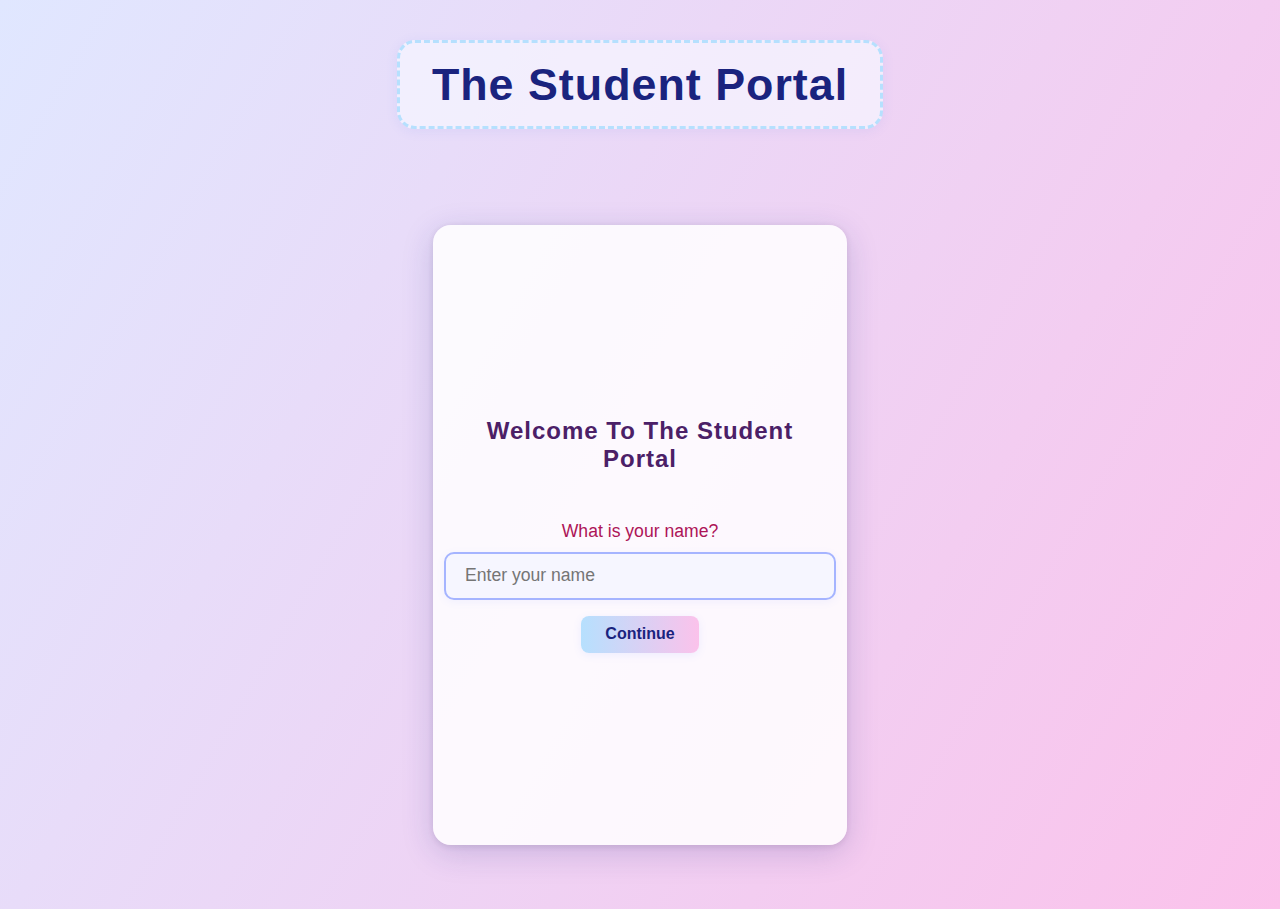
<file: html-boilerplate-app/index.html>
<!DOCTYPE html>
<html>
<head>
  <meta charset="utf-8">
  <meta name="viewport" content="width=device-width, initial-scale=1.0">
  <title>The Student Portal</title>
  <meta name="description" content="A simple HTML boilerplate for web development.">
  <meta name="keywords" content="HTML, boilerplate, web development">
  <meta name="author" content="Your Name">
  <link rel="stylesheet" href="style.css">
  <style>
    .page-title {
      text-align: center;
      margin-top: 2.5rem;
      margin-bottom: 2rem;
      font-size: 2.8rem; /* Increased from 2.2rem */
      color: #1a237e;
      letter-spacing: 1px;
      font-family: 'Trebuchet MS', 'Segoe UI', Arial, sans-serif;
      border: 3px dashed #b6e0fe;
      border-radius: 18px;
      padding: 1rem 2rem;
      background: rgba(246, 246, 255, 0.7);
      box-shadow: 0 2px 12px rgba(102, 126, 234, 0.10);
      display: inline-block;
    }
    .welcome-title {
      text-align: center;
      font-size: 1.5rem;
      color: #4B2067;
      margin-bottom: 1.5rem;
      font-weight: bold;
      letter-spacing: 1px;
    }
    .prompt-text {
      text-align: center;
      margin-top: 1.5rem;
      font-size: 1.1rem;
      color: #AD1457;
      font-weight: 500;
    }
  </style>
</head>
<body>
  <div style="text-align: center;">
    <h1 class="page-title">The Student Portal</h1>
  </div>
  <div class="center-box" id="centerBox">
    <div class="welcome-title">Welcome To The Student Portal</div>
    <div class="prompt-text">What is your name?</div>
    <form id="nameForm">
      <input type="text" id="studentName" placeholder="Enter your name" required>
      <button type="submit">Continue</button>
    </form>
  </div>
  <script>
    document.getElementById('nameForm').addEventListener('submit', function(e) {
      e.preventDefault();
      const name = document.getElementById('studentName').value.trim();
      const centerBox = document.getElementById('centerBox');
      centerBox.innerHTML = `<div class="welcome-title">Welcome ${name}!</div>`;
    });
  </script>
</body>
</html>
</file>
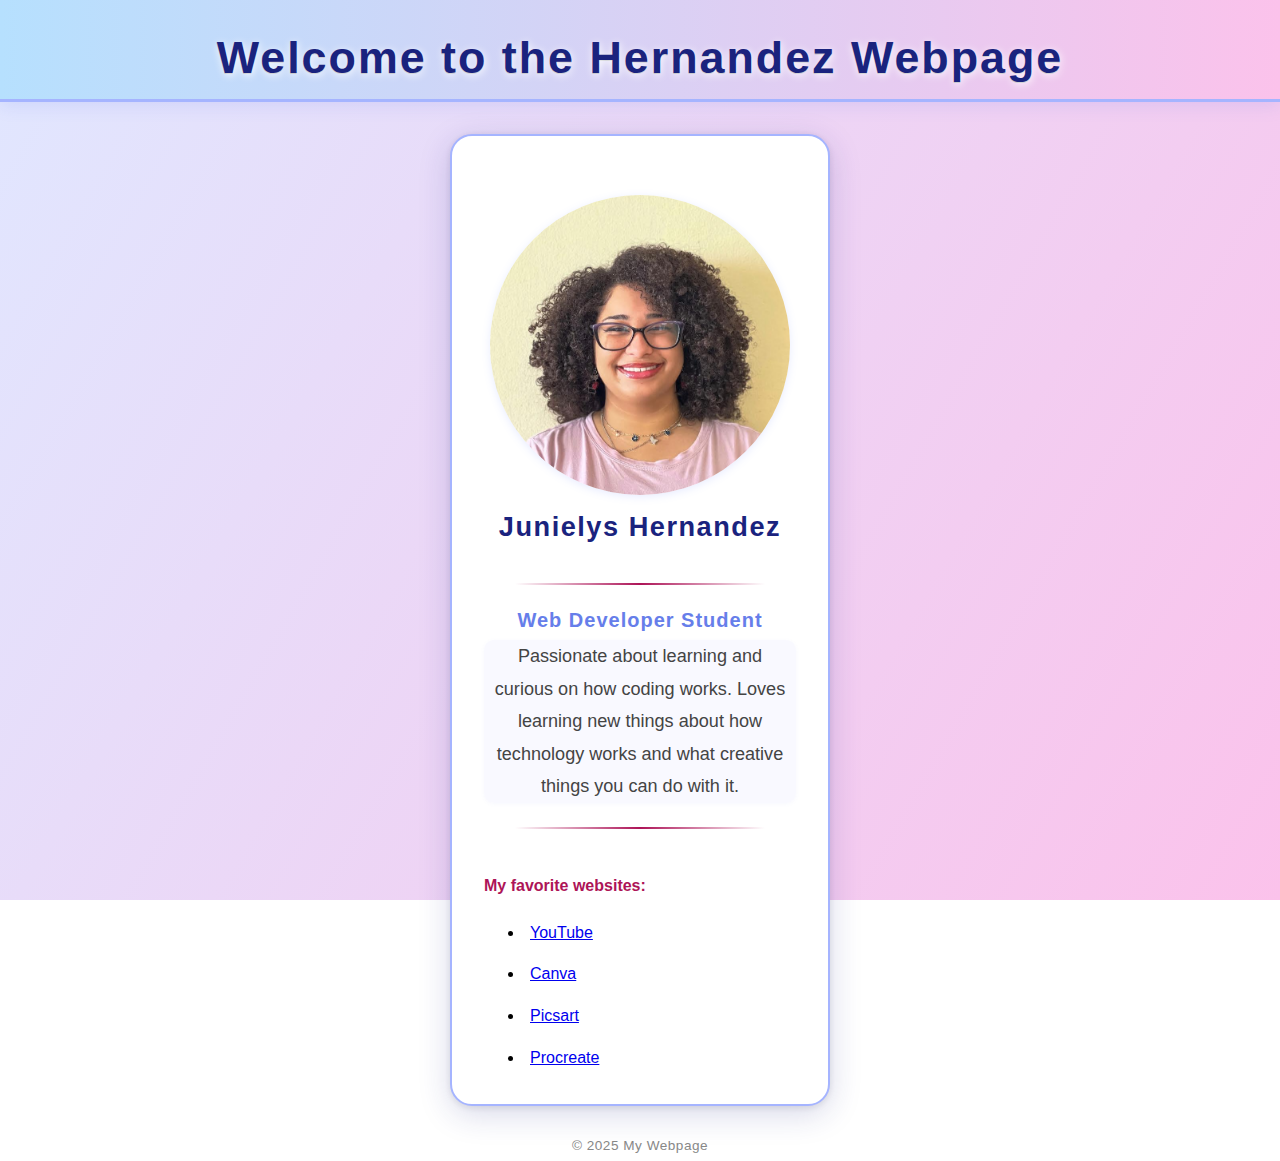
<file: newindex.html>
<!DOCTYPE html>
<html lang="en">
<head>
  <meta charset="UTF-8">
  <meta name="viewport" content="width=device-width, initial-scale=1.0">
  <title>Junielys H.'s Profile Card</title>
  <link rel="stylesheet" href="style.css">
  <style>
    /* Removed the .profile-card::before circle */
    .profile-img {
      width: 300px;
      height:300px;
      border-radius: 50%;
      object-fit: cover;
      display: block;
      margin: 1.2rem auto 1rem auto;
      box-shadow: 0 2px 8px rgba(101, 129, 255, 0.15);
    }
    body {
      height: 100vh;
      margin: 0;
      display: flex;
      flex-direction: column;
      align-items: center;
      justify-content: flex-start;
      font-family: 'Trebuchet MS', 'Segoe UI', Arial, sans-serif;
      background: linear-gradient(120deg, #e0e7ff 0%, #fbc2eb 100%);
      /* Removed polka dot gradients for a smoother look */
      background-repeat: no-repeat;
      background-attachment: fixed;
    }
    .profile-card ul {
      list-style: disc inside;
      padding-left: 1.5rem;
      margin: 1rem 0 0 0;
      text-align: left;
      width: 100%;         /* Ensures the list takes full card width */
      box-sizing: border-box;
    }

    .profile-card ul li {
      margin-bottom: 0.8rem; /* Adds more space between each link */
      font-size: 1rem;
      line-height: 1.8;
      text-align: left;    /* Ensures each item is left-aligned */
    }

    .profile-card ul li:last-child {
      margin-bottom: 0;
    }

    .profile-card h4 {
      text-align: left;
      width: 100%;
      margin-left: 0;
      margin-top: 1.5rem;
      margin-bottom: 0.5rem;
      color: #AD1457; /* Optional: dark magenta for style */
    }

    .profile-separator {
      width: 80%;
      height: 2px;
      background: linear-gradient(to right, transparent, #AD1457, transparent);
      border: none;
      margin: 1.5rem auto;
    }
  </style>
</head>
<body>
  <header>
    <h1>Welcome to the Hernandez Webpage</h1>
  </header>
  <main>
    <section class="profile-card">
      <img src="IMG/IMG_1690.JPG" alt="Junielys Hernandez profile photo" class="profile-img">
      <h2>Junielys Hernandez</h2>
      <hr class="profile-separator">
      <h3>Web Developer Student</h3>
      <p>Passionate about learning and curious on how coding works. Loves learning new things about how technology works and what creative things you can do with it.</p>
      <hr class="profile-separator">
      <h4>My favorite websites:</h4>
      <ul>
        <li><a href="https://www.youtube.com/" target="_blank">YouTube</a></li>
        <li><a href="https://www.canva.com/" target="_blank">Canva</a></li>
        <li><a href="https://www.picsart.com/" target="_blank">Picsart</a></li>
        <li><a href="https://procreate.com/" target="_blank">Procreate</a></li>
      </ul>
    </section>
  </main>
  <footer>
    <p class="footer-note">&copy; 2025 My Webpage</p>
  </footer>
</body>
</html>
</file>
<file: html-boilerplate-app/style.css>
body {
  margin: 0;
  font-family: Arial, sans-serif;
  background: linear-gradient(120deg, #e0e7ff 0%, #fbc2eb 100%);
  color: #333;
}

header {
  background: #4CAF50;
  color: white;
  padding: 10px 0;
  text-align: center;
}

.container {
  max-width: 800px;
  margin: 20px auto;
  padding: 20px;
  background: white;
  border-radius: 5px;
  box-shadow: 0 2px 10px rgba(0, 0, 0, 0.1);
}

h1 {
  font-size: 24px;
}

input[type="text"] {
  width: 100%;
  padding: 10px;
  margin: 10px 0;
  border: 1px solid #ccc;
  border-radius: 4px;
}

button {
  background-color: #4CAF50;
  color: white;
  padding: 10px;
  border: none;
  border-radius: 4px;
  cursor: pointer;
}

button:hover {
  background-color: #45a049;
}

.hidden {
  display: none;
}

.center-box {
  display: flex;
  flex-direction: column;
  align-items: center;
  justify-content: center;
  min-height: 60vh;
  background: rgba(255,255,255,0.85);
  border-radius: 18px;
  box-shadow: 0 8px 32px 0 rgba(31, 38, 135, 0.18), 0 1.5px 6px rgba(0,0,0,0.09);
  padding: 2.5rem 2rem;
  max-width: 350px;
  margin: 4rem auto;
}

.center-box form {
  display: flex;
  flex-direction: column;
  align-items: center;
  width: 100%;
}

.center-box input[type="text"] {
  font-size: 1.1rem;
  padding: 0.7rem 1.2rem;
  border: 2px solid #a5b4ff;
  border-radius: 10px;
  margin-bottom: 1rem;
  outline: none;
  box-shadow: 0 2px 8px rgba(101, 129, 255, 0.08);
  transition: border 0.2s;
  width: 100%;
  background: #f6f6ff;
}

.center-box input[type="text"]:focus {
  border-color: #667eea;
}

.center-box button {
  font-size: 1rem;
  padding: 0.6rem 1.5rem;
  border: none;
  border-radius: 8px;
  background: linear-gradient(90deg, #b6e0fe 0%, #fbc2eb 100%);
  color: #1a237e;
  font-weight: bold;
  cursor: pointer;
  box-shadow: 0 2px 8px rgba(101, 129, 255, 0.10);
  transition: background 0.2s;
}

.center-box button:hover {
  background: linear-gradient(90deg, #a5b4ff 0%, #fbc2eb 100%);
}
</file>
<file: style.css>
/* Use border-box so padding and borders are included in element width/height */
* {
  box-sizing: border-box;
}

/* 
  Body styles:
  - Full viewport height
  - Remove default margin
  - Flexbox layout to center content
  - Y2K-inspired pastel gradient with sheer polka dots as background
  - Modern, readable font stack
*/
body {
  height: 100vh;
  margin: 0;
  display: flex;
  flex-direction: column;
  align-items: center;
  justify-content: flex-start;
  font-family: 'Trebuchet MS', 'Segoe UI', Arial, sans-serif;
  background: 
    linear-gradient(120deg, #e0e7ff 0%, #fbc2eb 100%), /* pastel gradient */
    radial-gradient(circle, rgba(255,255,255,0.25) 8px, transparent 10px), /* large sheer dots */
    radial-gradient(circle, rgba(255,255,255,0.18) 8px, transparent 10px); /* smaller sheer dots */
  background-size: cover, 40px 40px, 80px 80px; /* size for each background layer */
  background-position: center, 0 0, 20px 20px; /* offset polka dots for layered effect */
}

/* 
  Header styles:
  - Full width
  - Y2K gradient background
  - Soft shadow and accent border
  - Padding for space
  - Margin below for separation
*/
header {
  width: 100%;
  background: linear-gradient(90deg, #b6e0fe 0%, #fbc2eb 100%);
  box-shadow: 0 4px 16px 0 rgba(102, 126, 234, 0.15);
  border-bottom: 3px solid #a5b4ff;
  padding: 2rem 0 1rem 0;
  margin-bottom: 2rem;
}

/* 
  Main heading styles:
  - Large, bold, and centered
  - Dark blue color with Y2K-style white glow
  - Letter spacing for style
  - Remove default margin
  - Consistent font
*/
header h1 {
  font-size: 2.8rem;
  text-align: center;
  color: #1a237e;
  letter-spacing: 2px;
  text-shadow: 1px 2px 8px #fff, 0 1px 0 #b0b3b8;
  margin: 0;
  font-family: 'Trebuchet MS', 'Segoe UI', Arial, sans-serif;
}

/* 
  Main content area:
  - Flexbox to center content horizontally
  - Align items to the top
  - Take up remaining vertical space
*/
main {
  flex: 1;
  width: 100%;
  display: flex;
  justify-content: center;
  align-items: flex-start;
}

/* 
  Container styles (not used in this layout, but reset just in case):
  - Remove background, shadow, padding, and border radius
*/
.container {
  background: none;
  box-shadow: none;
  padding: 0;
  border-radius: 0;
}

/* 
  Profile card styles:
  - White background for a "card" look
  - Max width for readability
  - Padding for space inside the card
  - Rounded corners and soft shadow for a glassy effect
  - Soft blue border for accent
  - Flexbox to stack content vertically and center it
  - Hide overflow for rounded corners
*/
.profile-card {
  background: #fff;
  max-width: 380px;
  margin: 0 auto;
  padding: 2.5rem 2rem 2rem 2rem;
  border-radius: 22px;
  box-shadow: 0 8px 32px 0 rgba(31, 38, 135, 0.18), 0 1.5px 6px rgba(0,0,0,0.09);
  display: flex;
  flex-direction: column;
  align-items: center;
  border: 2.5px solid #a5b4ff;
  position: relative;
  overflow: hidden;
}

/* 
  Name styles:
  - Large, bold, dark blue with subtle highlight
  - Spaced letters for style
  - Margin below for separation
*/
.profile-card h2 {
  margin: 0 0 1rem 0;
  font-size: 1.7rem;
  color: #1a237e;
  font-weight: 800;
  letter-spacing: 1.5px;
  text-shadow: 0 1px 0 #fff;
}

/* 
  Role/title styles:
  - Medium size, bold, soft purple color with highlight
  - Spaced letters for style
  - Margin below for separation
*/
.profile-card h3 {
  margin: 0 0 0.5rem 0;
  font-size: 1.25rem;
  color: #667eea;
  font-weight: 600;
  letter-spacing: 1px;
  text-shadow: 0 1px 0 #fff;
}

/* 
  Bio paragraph styles:
  - Slightly larger, readable text
  - Increased line height for readability
  - Centered text with a sheer, glassy background
  - Rounded corners and subtle shadow for a soft look
*/
.profile-card p {
  font-size: 1.13rem;
  line-height: 1.8;
  color: #444;
  margin: 0;
  padding: 0 0.5rem;
  text-align: center;
  background: rgba(246, 246, 255, 0.7);
  border-radius: 10px;
  box-shadow: 0 1px 4px rgba(102, 126, 234, 0.05);
}

/* 
  Footer note styles:
  - Small, light gray, centered text
  - Letter spacing and subtle highlight for style
  - Margin for spacing from content above
*/
.footer-note {
  font-size: 0.85rem;
  color: #888;
  text-align: center;
  margin: 2rem 0 0.5rem 0;
  letter-spacing: 0.5px;
  font-family: 'Trebuchet MS', 'Segoe UI', Arial, sans-serif;
  text-shadow: 0 1px 0 #fff;
}
</file>
